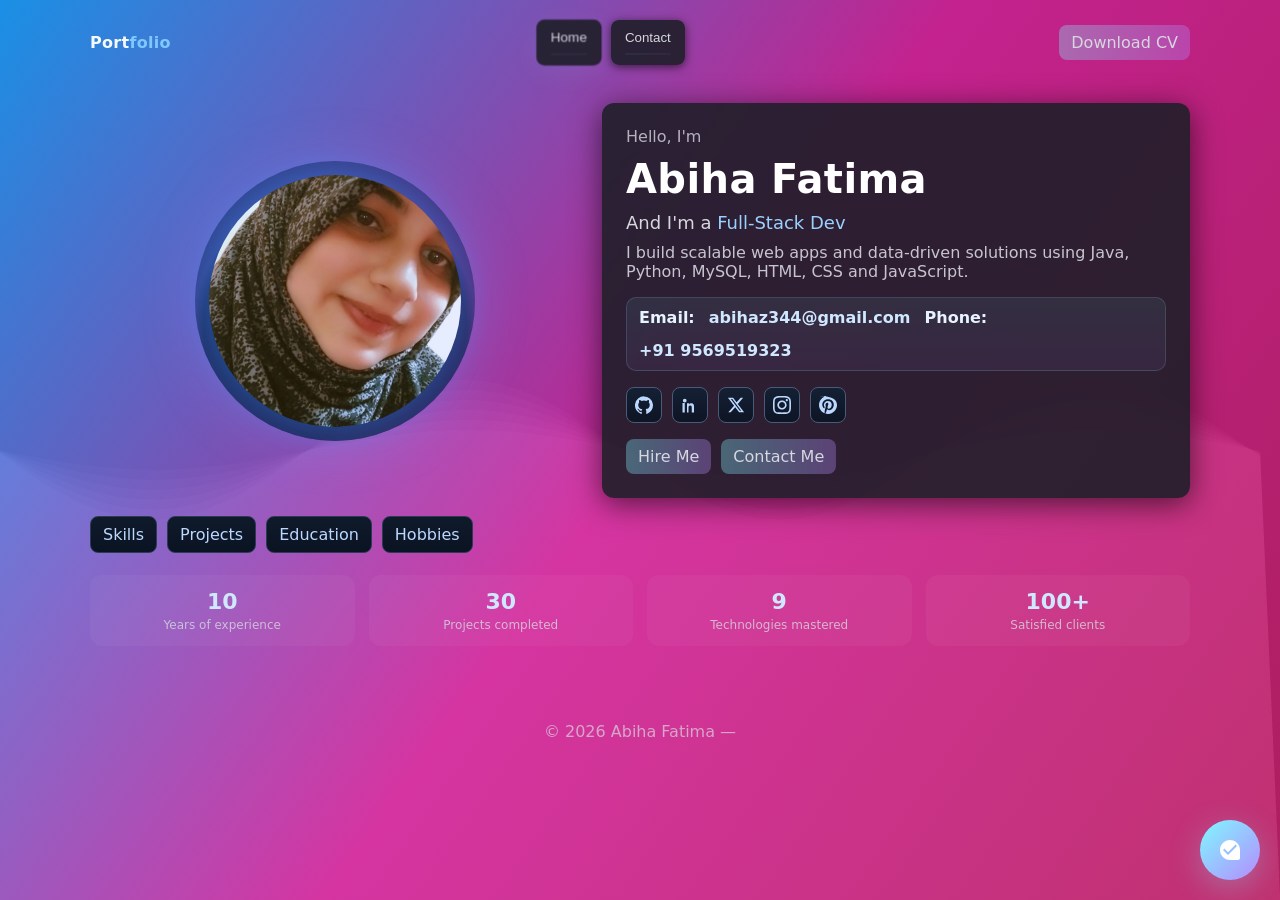
<file: index.html>
<!doctype html>
<html lang="en">
<head>
  <meta charset="utf-8" />
  <meta name="viewport" content="width=device-width,initial-scale=1" />
  <meta name="description" content="Abiha Fatima — Aspiring Software Engineer | AI/ML Enthusiast | Web Developer. Portfolio showcasing skills, projects, and contact." />
  <title>Abiha Fatima — Portfolio</title>
  <link rel="stylesheet" href="styles.css">
  <script defer src="script.js"></script>
  <!-- SEO: Open Graph -->
  <meta property="og:title" content="Abiha Fatima — Portfolio" />
  <meta property="og:description" content="Aspiring Software Engineer | AI/ML Enthusiast | Web Developer" />
  <meta property="og:type" content="website" />
</head>
<body>
  <!-- Dynamic background canvas -->
  <canvas id="bgCanvas" class="bg-canvas"></canvas>
  <div class="overlay-rain" aria-hidden="true"></div>

  <header class="container header">
    <div class="header-bar">
      <div class="brand" aria-label="Brand">
        <span class="brand-bold">Port</span><span class="brand-accent">folio</span>
      </div>
      <nav class="tabs" role="navigation" aria-label="Main">
        <button class="tab active" data-target="home">Home</button>
        <button class="tab" data-target="contact">Contact</button>
      </nav>
      <div class="header-actions">
        <a class="btn btn-primary" href="Abiha_Fatima_cv%20(3).pdf" download="Abiha_Fatima_CV.pdf" title="Download CV" onclick="downloadCV(event)">Download CV</a>
      </div>
    </div>
  </header>

  <main class="container main">
    <section id="home" class="section active">
      <div class="hero-wrap">
        <div class="hero-left">
          <div class="avatar-glow">
            <img src="Abihaz.jpg.jpeg" alt="Portrait of Abiha Fatima" onerror="this.onerror=null;this.src='https://images.unsplash.com/photo-1529139574466-a303027c1d8b?w=512&q=80&auto=format&fit=crop';">
          </div>
        </div>
        <div class="hero-right card">
          <p class="hello">Hello, I'm</p>
          <h1 class="name">Abiha Fatima</h1>
          <p class="typed-line">And I'm a <span id="typedRole" class="accent">Developer</span></p>
          <p class="tagline">I build scalable web apps and data‑driven solutions using Java, Python, MySQL, HTML, CSS and JavaScript.</p>
          <div class="contact-inline">
            <strong>Email:</strong> <span>abihaz344@gmail.com</span>
            <strong>Phone:</strong> <span>+91 9569519323</span>
          </div>
          <div class="social-row">
            <a class="icon-btn" href="https://github.com/abihaz344-glitch" target="_blank" rel="noopener" aria-label="GitHub">
              <svg width="18" height="18" viewBox="0 0 24 24" fill="currentColor" aria-hidden="true"><path d="M12 .5a12 12 0 0 0-3.79 23.4c.6.11.82-.26.82-.57v-2.17c-3.34.73-4.04-1.61-4.04-1.61-.55-1.4-1.34-1.77-1.34-1.77-1.09-.74.08-.73.08-.73 1.2.08 1.84 1.24 1.84 1.24 1.07 1.84 2.8 1.31 3.48 1 .11-.78.42-1.31.77-1.61-2.66-.3-5.47-1.33-5.47-5.93 0-1.31.47-2.38 1.24-3.22-.13-.31-.54-1.56.12-3.25 0 0 1.01-.32 3.3 1.23a11.46 11.46 0 0 1 6 0c2.29-1.55 3.3-1.23 3.3-1.23.66 1.69.25 2.94.12 3.25.77.84 1.24 1.91 1.24 3.22 0 4.61-2.81 5.62-5.49 5.92.43.38.82 1.12.82 2.26v3.35c0 .31.22.68.83.57A12 12 0 0 0 12 .5Z"/></svg>
            </a>
            <a class="icon-btn" href="https://www.linkedin.com/in/abiha-fatima-47385227b/" target="_blank" rel="noopener" aria-label="LinkedIn">
              <svg width="18" height="18" viewBox="0 0 24 24" fill="currentColor" aria-hidden="true"><path d="M4.98 3.5a2.5 2.5 0 1 1 0 5.001 2.5 2.5 0 0 1 0-5Zm.02 5.994H2V22h3V9.494ZM8 9.5h2.88v1.705h.04c.4-.76 1.38-1.56 2.84-1.56 3.04 0 3.6 2 3.6 4.6V22h-3v-6.04c0-1.44-.02-3.3-2.02-3.3-2.02 0-2.32 1.58-2.32 3.2V22H8V9.5Z"/></svg>
            </a>
            <a class="icon-btn" href="https://twitter.com" target="_blank" rel="noopener" aria-label="Twitter">
              <svg width="18" height="18" viewBox="0 0 24 24" fill="currentColor" aria-hidden="true"><path d="M18.244 2.25h3.308l-7.227 8.26 8.502 11.24H16.17l-5.214-6.817L4.99 21.75H1.68l7.73-8.835L1.254 2.25H8.08l4.713 6.231zm-1.161 17.52h1.833L7.084 4.126H5.117z"/></svg>
            </a>
            <a class="icon-btn" href="https://instagram.com" target="_blank" rel="noopener" aria-label="Instagram">
              <svg width="18" height="18" viewBox="0 0 24 24" fill="currentColor" aria-hidden="true"><path d="M12 2.163c3.204 0 3.584.012 4.85.07 3.252.148 4.771 1.691 4.919 4.919.058 1.265.069 1.645.069 4.849 0 3.205-.012 3.584-.069 4.849-.149 3.225-1.664 4.771-4.919 4.919-1.266.058-1.644.07-4.85.07-3.204 0-3.584-.012-4.849-.07-3.26-.149-4.771-1.699-4.919-4.92-.058-1.265-.07-1.644-.07-4.849 0-3.204.013-3.583.07-4.849.149-3.227 1.664-4.771 4.919-4.919 1.266-.057 1.645-.069 4.849-.069zm0-2.163c-3.259 0-3.667.014-4.947.072-4.358.2-6.78 2.618-6.98 6.98-.059 1.281-.073 1.689-.073 4.948 0 3.259.014 3.668.072 4.948.2 4.358 2.618 6.78 6.98 6.98 1.281.058 1.689.072 4.948.072 3.259 0 3.668-.014 4.948-.072 4.354-.2 6.782-2.618 6.979-6.98.059-1.28.073-1.689.073-4.948 0-3.259-.014-3.667-.072-4.947-.196-4.354-2.617-6.78-6.979-6.98-1.281-.059-1.69-.073-4.949-.073zm0 5.838c-3.403 0-6.162 2.759-6.162 6.162s2.759 6.163 6.162 6.163 6.162-2.759 6.162-6.163c0-3.403-2.759-6.162-6.162-6.162zm0 10.162c-2.209 0-4-1.79-4-4 0-2.209 1.791-4 4-4s4 1.791 4 4c0 2.21-1.791 4-4 4zm6.406-11.845c-.796 0-1.441.645-1.441 1.44s.645 1.44 1.441 1.44c.795 0 1.439-.645 1.439-1.44s-.644-1.44-1.439-1.44z"/></svg>
            </a>
            <a class="icon-btn" href="https://pinterest.com" target="_blank" rel="noopener" aria-label="Pinterest">
              <svg width="18" height="18" viewBox="0 0 24 24" fill="currentColor" aria-hidden="true"><path d="M12.017 0C5.396 0 .029 5.367.029 11.987c0 5.079 3.158 9.417 7.618 11.174-.105-.949-.199-2.403.041-3.439.219-.937 1.406-5.957 1.406-5.957s-.359-.72-.359-1.781c0-1.663.967-2.911 2.168-2.911 1.024 0 1.518.769 1.518 1.688 0 1.029-.653 2.567-.992 3.992-.285 1.193.6 2.165 1.775 2.165 2.128 0 3.768-2.245 3.768-5.487 0-2.861-2.063-4.869-5.008-4.869-3.41 0-5.409 2.562-5.409 5.199 0 1.033.394 2.143.889 2.741.099.12.112.225.085.345-.09.375-.293 1.199-.334 1.363-.053.225-.172.271-.402.165-1.495-.69-2.433-2.878-2.433-4.646 0-3.776 2.748-7.252 7.92-7.252 4.158 0 7.392 2.967 7.392 6.923 0 4.135-2.607 7.462-6.233 7.462-1.214 0-2.357-.629-2.746-1.378l-.748 2.853c-.271 1.043-1.002 2.35-1.492 3.146C9.57 23.812 10.763 24.009 12.017 24.009c6.624 0 11.99-5.367 11.99-11.988C24.007 5.367 18.641.001.012.001z"/></svg>
            </a>
          </div>
          <div class="cta-row">
            <a class="btn btn-primary" href="#contact">Hire Me</a>
            <a class="btn btn-outline" href="#contact">Contact Me</a>
          </div>
        </div>
      </div>

      <div class="quick-links">
        <a class="link-btn" href="#skills">Skills</a>
        <a class="link-btn" href="#projects">Projects</a>
        <a class="link-btn" href="#education">Education</a>
        <a class="link-btn" href="#hobbies">Hobbies</a>
      </div>

      <div class="stats-row">
        <div class="stat"><span class="num">10</span><span class="label">Years of experience</span></div>
        <div class="stat"><span class="num">30</span><span class="label">Projects completed</span></div>
        <div class="stat"><span class="num">9</span><span class="label">Technologies mastered</span></div>
        <div class="stat"><span class="num">100+</span><span class="label">Satisfied clients</span></div>
      </div>
    </section>
    

    <section id="skills" class="section">
      <h2 class="section-title">Skills</h2>
      <div class="skills-grid">
        <!-- Skill cards -->
        <div class="skill">C</div>
        <div class="skill">C++</div>
        <div class="skill">Java</div>
        <div class="skill">Python</div>
        <div class="skill">HTML</div>
        <div class="skill">CSS</div>
        <div class="skill">JavaScript</div>
        <div class="skill">DSA (Java)</div>
        <div class="skill">MySQL</div>
        <div class="skill">GitHub</div>
        <div class="skill">VS Code</div>
      </div>
    </section>

    <section id="projects" class="section">
      <h2 class="section-title">Projects</h2>
      <div class="projects-grid">
        <article class="project-card" data-tilt>
          <div class="project-icon">🤖</div>
          <h3>ML Scanner</h3>
          <p>Advanced machine learning scanner for image recognition, object detection, and data analysis with real-time processing capabilities.</p>
          <div class="project-buttons">
            <button class="btn btn-primary" onclick="openMLScanner()">Try Demo</button>
            <a href="https://github.com/abihaz344-glitch/ml-scanner" class="btn btn-outline" target="_blank">View Code</a>
          </div>
        </article>
        <article class="project-card" data-tilt>
          <div class="project-icon">👆</div>
          <h3>Fingerprint Scanner</h3>
          <p>Biometric authentication system with fingerprint recognition, salary prediction algorithms, and secure data management.</p>
          <div class="project-buttons">
            <button class="btn btn-primary" onclick="openFingerprintScanner()">Try Demo</button>
            <a href="https://github.com/abihaz344-glitch/fingerprint-scanner" class="btn btn-outline" target="_blank">View Code</a>
          </div>
        </article>
        <article class="project-card" data-tilt>
          <div class="project-icon">🐼</div>
          <h3>Panda Form</h3>
          <p>Interactive employee tracking web application with geolocation-based attendance, admin dashboard, and real-time analytics.</p>
          <div class="project-buttons">
            <button class="btn btn-primary" onclick="openPandaForm()">Try Demo</button>
            <a href="https://github.com/abihaz344-glitch/interactive_panda-_form" class="btn btn-outline" target="_blank">View Code</a>
          </div>
        </article>
        <article class="project-card" data-tilt>
          <div class="project-icon">🎓</div>
          <h3>Student Management System</h3>
          <p>Comprehensive student tracking system with attendance management, grade tracking, and administrative controls.</p>
          <div class="project-buttons">
            <button class="btn btn-primary" onclick="openStudentSystem()">Try Demo</button>
            <a href="#" class="btn btn-outline">View Code</a>
          </div>
        </article>
      </div>
    </section>

    <section id="education" class="section">
      <h2 class="section-title">Education</h2>
      <div class="timeline">
        <div class="timeline-item">
          <h4>Masters</h4>
          <span class="time">Amity University</span>
          <p>CPI: 8.9</p>
        </div>
        <div class="timeline-item">
           <h4>Bachelors</h4>
          <span class="time">Lucknow University</span>
          <p>CPI: 7.9</p>
        </div>
        <div class="timeline-item">
          <h4>12th — </h4>
          <span class="time">Emma Thompson School</span>
          <p>67.23%</p>
        </div>
        <div class="timeline-item">
          <h4>10th</h4>
          <span class="time">Emma Thompson School</span>
          <p>86%</p>
        </div>
      </div>
    </section>

    <section id="contact" class="section">
      <h2 class="section-title">Contact</h2>
      <div class="contact-grid">
        <div class="card contact-card">
          <p><strong>Email:</strong> <a href="mailto:abihaz344@gmail.com">abihaz344@gmail.com</a></p>
          <p><strong>Phone:</strong> <a href="tel:+919569519323">+91 9569519323</a></p>
        </div>

        <form id="contactForm" class="card form-card" onsubmit="sendEmail(event)">
          <input type="hidden" name="access_key" value="6fc6fb79-686c-4175-bcb4-74460f275c93" />
          <input type="hidden" name="subject" value="New message from portfolio contact form" />
          <label>
            <span>Name</span>
            <input type="text" name="name" required />
          </label>
          <label>
            <span>Email</span>
            <input type="email" name="email" required />
          </label>
          <label>
            <span>Message</span>
            <textarea name="message" rows="5" required></textarea>
          </label>
          <button type="submit" class="btn">Send Message</button>
          <p class="note">Your message will be sent to my email. I'll get back to you soon!</p>
        </form>
      </div>
    </section>

    <section id="hobbies" class="section">
      <h2 class="section-title">Hobbies</h2>
      <div class="hobbies-grid">
        <div class="hobby-card">
          <h3>🍳 Cooking</h3>
          <p>I love experimenting with new recipes and creating delicious meals. Cooking is my creative outlet and a way to bring people together. It helps me relax and express my creativity through flavors.</p>
        </div>
        <div class="hobby-card">
          <h3>🎵 Listen to Music</h3>
          <p>Music is my constant companion while working, studying, or just relaxing. It helps me focus, boosts my mood, and inspires my creativity. Different genres help me get into different mindsets.</p>
        </div>
        <div class="hobby-card">
          <h3>🌍 Learning Different Languages</h3>
          <p>I enjoy learning new languages because it opens up new cultures and ways of thinking. It challenges my brain and helps me connect with people from different backgrounds. It's both intellectually stimulating and practically useful.</p>
        </div>
        <div class="hobby-card">
          <h3>👥 Hanging Out with Friends</h3>
          <p>Spending quality time with friends is essential for my well-being. Whether we're exploring new places, having deep conversations, or just laughing together, these moments create lasting memories and help me recharge.</p>
        </div>
      </div>
    </section>
  </main>

  <footer class="footer">
    <p>© 2026 Abiha Fatima — </p>
  </footer>

  <!-- AI Chatbot Widget -->
  <div id="chatbot-widget" class="chatbot-widget">
    <div id="chatbot-toggle" class="chatbot-toggle">
      <svg width="24" height="24" viewBox="0 0 24 24" fill="currentColor">
        <path d="M12 2C6.48 2 2 6.48 2 12s4.48 10 10 10h8c1.1 0 2-.9 2-2v-8c0-5.52-4.48-10-10-10zm-2 15l-5-5 1.41-1.41L10 14.17l7.59-7.59L19 8l-9 9z"/>
      </svg>
    </div>
    <div id="chatbot-container" class="chatbot-container">
      <div class="chatbot-header">
        <h3>AI Assistant</h3>
        <button id="chatbot-close" class="chatbot-close">×</button>
      </div>
      <div id="chatbot-messages" class="chatbot-messages"></div>
      <div class="chatbot-input-container">
        <input type="text" id="chatbot-input" placeholder="Ask me anything about Abiha..." />
        <button id="chatbot-send">Send</button>
      </div>
    </div>
  </div>

  <!-- Project Demo Modals -->
  <div id="ml-scanner-modal" class="modal">
    <div class="modal-content">
      <span class="close">&times;</span>
      <h2>ML Scanner Demo</h2>
      <div class="demo-container">
        <div class="camera-container">
          <video id="ml-video" autoplay muted></video>
          <canvas id="ml-canvas"></canvas>
        </div>
        <div class="ml-controls">
          <button id="start-ml-camera">Start Camera</button>
          <button id="stop-ml-camera">Stop Camera</button>
          <button id="capture-ml-image">Capture & Analyze</button>
        </div>
        <div id="ml-results" class="ml-results"></div>
      </div>
    </div>
  </div>

  <div id="fingerprint-modal" class="modal">
    <div class="modal-content">
      <span class="close">&times;</span>
      <h2>Fingerprint Scanner Demo</h2>
      <div class="demo-container">
        <div class="fingerprint-scanner">
          <div class="scanner-surface">
            <div class="fingerprint-pattern"></div>
          </div>
          <div class="scanner-info">
            <p>Place your finger on the scanner</p>
            <div class="scan-progress">
              <div class="progress-bar"></div>
            </div>
          </div>
        </div>
        <div class="fingerprint-results">
          <h3>Analysis Results</h3>
          <div id="fingerprint-data"></div>
        </div>
      </div>
    </div>
  </div>

  <div id="panda-form-modal" class="modal">
    <div class="modal-content">
      <span class="close">&times;</span>
      <h2>Panda Form Demo</h2>
      <div class="demo-container">
        <form class="panda-form">
          <div class="form-group">
            <label>Employee Name</label>
            <input type="text" id="emp-name" required>
          </div>
          <div class="form-group">
            <label>Department</label>
            <select id="emp-dept" required>
              <option value="">Select Department</option>
              <option value="IT">IT</option>
              <option value="HR">HR</option>
              <option value="Finance">Finance</option>
            </select>
          </div>
          <div class="form-group">
            <label>Check In/Out</label>
            <button type="button" id="check-in-btn">Check In</button>
            <button type="button" id="check-out-btn">Check Out</button>
          </div>
          <div class="location-info">
            <p>Location: <span id="current-location">Detecting...</span></p>
            <button type="button" id="refresh-location" class="btn btn-outline" style="margin-top: 10px;">
              🔄 Refresh Location
            </button>
          </div>
        </form>
        <div class="attendance-log">
          <h3>Today's Attendance</h3>
          <div id="attendance-list"></div>
        </div>
      </div>
    </div>
  </div>

  <div id="student-system-modal" class="modal">
    <div class="modal-content">
      <span class="close">&times;</span>
      <h2>Student Management System Demo</h2>
      <div class="demo-container">
        <div class="student-dashboard">
          <div class="dashboard-stats">
            <div class="stat-card">
              <h3>Total Students</h3>
              <span class="stat-number">150</span>
            </div>
            <div class="stat-card">
              <h3>Present Today</h3>
              <span class="stat-number">142</span>
            </div>
            <div class="stat-card">
              <h3>Absent Today</h3>
              <span class="stat-number">8</span>
            </div>
          </div>
          <div class="student-list">
            <h3>Student List</h3>
            <div id="student-table"></div>
          </div>
        </div>
      </div>
    </div>
  </div>

</body>
</html>
</file>
<file: styles.css>
/* Minimal reset */
*{box-sizing:border-box;margin:0;padding:0}
:root{
  --bg:#0b0b10;
  --card: rgba(30,30,40,0.9);
  --glass: rgba(255,255,255,0.04);
  --accent: #7ef9ff;
  font-family:Inter,ui-sans-serif,system-ui,-apple-system,"Segoe UI",Roboto,"Helvetica Neue",Arial;
}

/* neutralize default link appearance */
a{color:inherit;text-decoration:none}
a:visited{color:inherit}
a:hover{text-decoration:none}

/* layout */
body,html{height:100%;background:var(--bg);color:#d7d7e0;overflow-x:hidden}
.bg-canvas{position:fixed;inset:0;z-index:0}
.overlay-rain{position:fixed;inset:0;z-index:1;pointer-events:none;opacity:0.25;background-image:radial-gradient(#fff0 1px, transparent 1px);}

/* container */
.container{width:min(1100px,95%);margin:0 auto;position:relative;z-index:2;padding-top:20px}

/* header tabs */
.header-bar{display:flex;align-items:center;justify-content:space-between;gap:12px;margin-bottom:8px}
.brand{font-weight:700;letter-spacing:.3px;color:#fff}
.brand-bold{opacity:0.95}
.brand-accent{color:#7ec8ff}
.tabs{display:flex;gap:10px;align-items:center}
.tab{background:var(--card);border-radius:8px;padding:10px 14px;border:none;color:inherit;cursor:pointer;backdrop-filter:blur(6px);box-shadow:0 2px 10px rgba(0,0,0,0.6);transition:transform .25s,box-shadow .25s;outline:none}
.tab.active{transform:scale(1.02);box-shadow:0 6px 30px rgba(126,249,255,0.08);}
.header-actions .btn{margin-left:8px}

/* main sections */
.main{padding:30px 0}
.section{display:none;opacity:0;transform:translateY(8px);transition:all .6s}
.section.active{display:block;opacity:1;transform:none}
.card{background:var(--card);padding:24px;border-radius:12px;box-shadow:0 6px 30px rgba(0,0,0,0.6);backdrop-filter:blur(8px)}

/* hero */
.hero-wrap{display:grid;grid-template-columns:1fr 1.2fr;gap:22px;align-items:center;margin-bottom:18px}
.hero-left{display:flex;justify-content:center}
.avatar-glow{position:relative;width:min(280px,55vw);aspect-ratio:1/1;border-radius:50%;padding:14px;background:radial-gradient(circle at 50% 60%, #14233b 0%, rgba(20,35,59,0.55) 60%, transparent 65%);box-shadow:0 0 70px 28px #0b2a5f99 inset, 0 0 54px #7a9cff55}
.avatar-glow img{width:100%;height:100%;object-fit:cover;border-radius:50%;display:block;box-shadow:0 0 30px #1e90ff66}
.hero-right{display:flex;flex-direction:column;gap:10px}
.hello{opacity:0.8}
.typed-line{font-size:clamp(16px,2.5vw,18px)}
.accent{color:#9ad1ff}
.contact-inline{display:flex;flex-wrap:wrap;gap:14px;align-items:center;margin:6px 0 2px;padding:10px 12px;border-radius:10px;background:linear-gradient(180deg, rgba(126,249,255,0.08), rgba(181,139,255,0.08));border:1px solid rgba(126,249,255,0.15)}
.contact-inline strong{font-weight:700;color:#e7f3ff}
.contact-inline span{font-weight:600;color:#cfe8ff}
.social-row{display:flex;gap:10px;margin-top:4px}
.icon-btn{display:inline-flex;align-items:center;justify-content:center;width:36px;height:36px;border:1px solid #4a5b78;border-radius:8px;color:#bcd8ff;background:linear-gradient(180deg,#142034,#0e1524)}
.icon-btn:hover{color:#fff;border-color:#7ec8ff}
.cta-row{display:flex;gap:10px;margin-top:6px}
.btn-primary{background:linear-gradient(90deg,#4aa8ff99,#b58bff66)}
.btn-outline{background:transparent;border:1px solid #4a5b78}
.quick-links{display:flex;flex-wrap:wrap;gap:10px;margin:14px 0}
.link-btn{display:inline-block;padding:8px 12px;border-radius:8px;border:1px solid #2b3b56;background:linear-gradient(180deg,#0f1a2b,#0a1322);color:#bcd8ff;text-decoration:none}
.link-btn:hover{border-color:#7ec8ff;color:#fff}
.stats-row{display:grid;grid-template-columns:repeat(4,1fr);gap:14px;margin:22px 0}
.stat{display:flex;flex-direction:column;align-items:center;gap:4px;background:var(--glass);padding:14px;border-radius:12px}
.stat .num{color:#cfe8ff;font-size:clamp(18px,3.5vw,22px);font-weight:700}
.stat .label{opacity:0.8;font-size:12px;text-align:center}

.name{font-size:clamp(24px,5vw,40px);color:white;letter-spacing:0.4px}
.tagline{opacity:0.9}

/* hobbies */
.hobbies-grid{display:grid;grid-template-columns:repeat(auto-fit,minmax(250px,1fr));gap:16px;margin-top:16px}
.hobby-card{padding:20px;border-radius:12px;background:var(--glass);transition:transform .25s,box-shadow .25s}
.hobby-card:hover{transform:translateY(-4px);box-shadow:0 8px 25px rgba(126,249,255,0.08)}
.hobby-card h3{margin-bottom:12px;color:var(--accent)}
.hobby-card p{opacity:0.9;line-height:1.6}

/* avatar */
.avatar{display:flex;justify-content:center;align-items:center;margin:10px 0 18px}
.avatar-ring{position:relative;width:min(180px,42vw);aspect-ratio:1/1;border-radius:50%}
.avatar-ring::after{content:"";position:absolute;inset:0;border-radius:50%;background:conic-gradient(from 0deg,#7ef9ff,#b58bff,#ff7ea7,#7ef9ff);animation:spinRing 8s linear infinite}
.avatar-ring::before{content:"";position:absolute;inset:6px;border-radius:50%;background:var(--bg)}
.avatar img{position:relative;z-index:1;width:100%;height:100%;object-fit:cover;border-radius:50%;display:block}

@keyframes spinRing{to{transform:rotate(360deg)}}

/* socials */
.socials a{display:inline-block;margin-top:6px;padding:8px 12px;border-radius:8px;background:transparent;border:1px solid rgba(255,255,255,0.04);text-decoration:none;color:inherit}

/* skills grid */
.skills-grid{display:grid;grid-template-columns:repeat(auto-fit,minmax(120px,1fr));gap:12px;margin-top:16px}
.skill{padding:14px;border-radius:10px;text-align:center;background:linear-gradient(180deg, rgba(255,255,255,0.02), rgba(255,255,255,0.01));transform:translateZ(0);transition:transform .25s,box-shadow .25s}
.skill:hover{transform:scale(1.04);box-shadow:0 10px 30px rgba(126,249,255,0.04)}

/* projects */
.projects-grid{display:grid;grid-template-columns:repeat(auto-fit,minmax(280px,1fr));gap:20px;margin-top:16px;perspective:1000px}
.project-card{padding:24px;border-radius:16px;transition:all .4s cubic-bezier(0.175, 0.885, 0.32, 1.275);background:var(--card);box-shadow:0 8px 32px rgba(0,0,0,0.3);backdrop-filter:blur(10px);position:relative;overflow:hidden}
.project-card:hover{transform:translateY(-12px) rotateX(5deg) rotateY(5deg);box-shadow:0 20px 60px rgba(126,249,255,0.15)}
.project-card::before{content:'';position:absolute;top:0;left:0;right:0;bottom:0;background:linear-gradient(135deg,rgba(126,249,255,0.1),rgba(181,139,255,0.1));opacity:0;transition:opacity .3s;pointer-events:none}
.project-card:hover::before{opacity:1}
.project-icon{font-size:2.5rem;margin-bottom:12px;display:block;text-align:center}
.project-buttons{display:flex;gap:8px;margin-top:16px;flex-wrap:wrap}
.project-buttons .btn{flex:1;min-width:100px;text-align:center}

/* timeline */
.timeline{display:flex;flex-direction:column;gap:12px;margin-top:12px}
.timeline-item{padding:14px;border-radius:10px;background:var(--glass)}

/* contact */
.contact-grid{display:grid;grid-template-columns:1fr 1fr;gap:12px;margin-top:12px}
.form-card input, .form-card textarea{width:100%;padding:10px;margin-top:6px;border-radius:8px;border:1px solid rgba(255,255,255,0.04);background:transparent;color:inherit}
.btn{display:inline-block;padding:8px 12px;border-radius:8px;border:none;background:linear-gradient(90deg,#7ef9ff55,#b58bff55);cursor:pointer}
.note{font-size:12px;opacity:0.8;margin-top:8px}

/* footer */
.footer{padding:24px;text-align:center;opacity:0.7}

/* responsive */
@media (max-width:800px){
  .contact-grid{grid-template-columns:1fr}
  .tabs{overflow:auto;padding-bottom:8px}
}

/* Mobile-specific improvements */
@media (max-width: 768px) {
  .hero-wrap{grid-template-columns:1fr;gap:16px}
  .container {
    width: 95%;
    padding: 10px;
  }
  
  .tabs {
    flex-wrap: wrap;
    gap: 8px;
    justify-content: center;
  }
  
  .tab {
    padding: 8px 12px;
    font-size: 14px;
    min-width: auto;
    flex: 1;
    text-align: center;
  }
  
  .main {
    padding: 20px 0;
  }
  
  .card {
    padding: 16px;
  }
  
  .name {
    font-size: clamp(20px, 6vw, 32px);
  }
  
  .tagline {
    font-size: 14px;
    line-height: 1.5;
  }
  
  .avatar-glow {
    width: min(200px, 45vw);
  }
  
  .skills-grid {
    grid-template-columns: repeat(auto-fit, minmax(100px, 1fr));
    gap: 8px;
  }
  
  .skill {
    padding: 10px;
    font-size: 14px;
  }
  
  .projects-grid {
    grid-template-columns: 1fr;
    gap: 12px;
  }
  
  .stats-row{grid-template-columns:repeat(2,1fr)}
  
  .hobbies-grid {
    grid-template-columns: 1fr;
    gap: 12px;
  }
  
  .hobby-card {
    padding: 16px;
  }
  
  .hobby-card h3 {
    font-size: 16px;
  }
  
  .hobby-card p {
    font-size: 14px;
  }
  
  .form-card input, 
  .form-card textarea {
    font-size: 16px; /* Prevents zoom on iOS */
  }
  
  .btn {
    width: 100%;
    padding: 12px;
    font-size: 16px;
  }
}

@media (max-width: 480px) {
  .container {
    width: 98%;
    padding: 5px;
  }
  
  .tabs {
    gap: 6px;
  }
  
  .tab {
    padding: 6px 8px;
    font-size: 12px;
  }
  
  .card {
    padding: 12px;
  }
  
  .avatar-glow {
    width: min(150px, 35vw);
  }
  
  .skills-grid {
    grid-template-columns: repeat(auto-fit, minmax(80px, 1fr));
  }
  
  .skill {
    padding: 8px;
    font-size: 12px;
  }
  
  .stats-row{grid-template-columns:1fr}
}

/* small glowing accents */
.tab::after{content:"";display:block;height:2px;width:100%;margin-top:8px;border-radius:2px;background:linear-gradient(90deg,#7ef9ff,#b58bff);opacity:0.06}
.project-card .btn{margin-top:10px}

/* accessibility focus */
.tab:focus{outline:2px solid #7ef9ff33;outline-offset:3px}

/* 3D Responsive Design */
body{perspective:1000px;transform-style:preserve-3d}
.container{transform-style:preserve-3d}
.section{transform-style:preserve-3d;transition:all .6s cubic-bezier(0.25, 0.46, 0.45, 0.94)}
.section.active{transform:translateZ(0) rotateX(0deg)}
.card{transform-style:preserve-3d;transition:all .3s cubic-bezier(0.25, 0.46, 0.45, 0.94)}
.card:hover{transform:translateZ(10px) rotateX(2deg) rotateY(2deg)}

/* AI Chatbot Widget */
.chatbot-widget{position:fixed;bottom:20px;right:20px;z-index:1000;transform-style:preserve-3d}
.chatbot-toggle{width:60px;height:60px;border-radius:50%;background:linear-gradient(135deg,#7ef9ff,#b58bff);display:flex;align-items:center;justify-content:center;cursor:pointer;box-shadow:0 8px 32px rgba(126,249,255,0.3);transition:all .3s cubic-bezier(0.25, 0.46, 0.45, 0.94);color:white}
.chatbot-toggle:hover{transform:translateY(-5px) rotateZ(5deg);box-shadow:0 12px 40px rgba(126,249,255,0.4)}
.chatbot-container{position:absolute;bottom:70px;right:0;width:350px;height:500px;background:var(--card);border-radius:16px;box-shadow:0 20px 60px rgba(0,0,0,0.4);backdrop-filter:blur(20px);display:none;flex-direction:column;transform:translateY(20px) rotateX(10deg);opacity:0;transition:all .4s cubic-bezier(0.25, 0.46, 0.45, 0.94)}
.chatbot-container.active{display:flex;transform:translateY(0) rotateX(0deg);opacity:1}
.chatbot-header{display:flex;justify-content:space-between;align-items:center;padding:16px;border-bottom:1px solid rgba(255,255,255,0.1)}
.chatbot-header h3{color:var(--accent);margin:0}
.chatbot-close{background:none;border:none;color:inherit;font-size:24px;cursor:pointer;padding:0;width:30px;height:30px;display:flex;align-items:center;justify-content:center}
.chatbot-messages{flex:1;padding:16px;overflow-y:auto;display:flex;flex-direction:column;gap:12px}
.chatbot-message{max-width:80%;padding:12px 16px;border-radius:16px;word-wrap:break-word}
.chatbot-message.user{background:linear-gradient(135deg,#7ef9ff33,#b58bff33);margin-left:auto;text-align:right}
.chatbot-message.bot{background:var(--glass);margin-right:auto}
.chatbot-input-container{display:flex;padding:16px;gap:8px;border-top:1px solid rgba(255,255,255,0.1)}
.chatbot-input-container input{flex:1;padding:12px;border:1px solid rgba(255,255,255,0.2);border-radius:24px;background:transparent;color:inherit;outline:none}
.chatbot-input-container button{padding:12px 20px;background:linear-gradient(135deg,#7ef9ff,#b58bff);border:none;border-radius:24px;color:white;cursor:pointer;transition:all .3s}
.chatbot-input-container button:hover{transform:scale(1.05)}

/* Modal Styles */
.modal{display:none;position:fixed;z-index:2000;left:0;top:0;width:100%;height:100%;background:rgba(0,0,0,0.8);backdrop-filter:blur(10px);animation:fadeIn .3s}
.modal.active{display:flex;align-items:center;justify-content:center}
.modal-content{background:var(--card);border-radius:20px;padding:32px;max-width:90vw;max-height:90vh;overflow-y:auto;position:relative;transform:scale(0.8) rotateX(10deg);transition:all .4s cubic-bezier(0.25, 0.46, 0.45, 0.94);box-shadow:0 30px 80px rgba(0,0,0,0.5)}
.modal.active .modal-content{transform:scale(1) rotateX(0deg)}
.close{position:absolute;top:16px;right:20px;font-size:32px;font-weight:bold;cursor:pointer;color:var(--accent);transition:all .3s}
.close:hover{transform:scale(1.2) rotate(90deg)}

/* Demo Container Styles */
.demo-container{display:grid;gap:24px;margin-top:20px}
.camera-container{position:relative;background:var(--glass);border-radius:12px;padding:20px;text-align:center;min-height:400px}
.camera-container video{width:100%;max-width:400px;border-radius:8px;background:#000;position:relative;z-index:1}
.camera-container canvas{display:block;position:absolute;top:20px;left:50%;transform:translateX(-50%);z-index:2;pointer-events:none;max-width:400px;width:100%}
.ml-controls{display:flex;gap:12px;justify-content:center;flex-wrap:wrap;margin-top:20px;position:relative;z-index:10;background:var(--glass);padding:15px;border-radius:8px}
.ml-results{background:var(--glass);padding:16px;border-radius:8px;min-height:100px}

.fingerprint-scanner{display:flex;gap:24px;align-items:center;flex-wrap:wrap}
.scanner-surface{width:200px;height:200px;background:linear-gradient(135deg,#1a1a2e,#16213e);border-radius:50%;display:flex;align-items:center;justify-content:center;position:relative;box-shadow:inset 0 0 50px rgba(126,249,255,0.1);cursor:pointer;transition:all .3s;border:2px solid transparent}
.scanner-surface:hover{border-color:rgba(126,249,255,0.5);transform:scale(1.05)}
.fingerprint-pattern{width:150px;height:150px;background:radial-gradient(circle,rgba(126,249,255,0.3) 2px,transparent 2px);background-size:20px 20px;border-radius:50%;animation:pulse 2s infinite}
.scanner-info{flex:1;min-width:200px}
.scan-progress{margin-top:16px;height:4px;background:rgba(255,255,255,0.1);border-radius:2px;overflow:hidden}
.progress-bar{height:100%;background:linear-gradient(90deg,#7ef9ff,#b58bff);width:0%;transition:width 2s ease-in-out;animation:scanProgress 3s infinite}

.panda-form{background:var(--glass);padding:24px;border-radius:12px}
.form-group{margin-bottom:20px}
.form-group label{display:block;margin-bottom:8px;color:var(--accent);font-weight:600}
.form-group input, .form-group select{width:100%;padding:12px;border:1px solid rgba(255,255,255,0.2);border-radius:8px;background:transparent;color:inherit;outline:none}
.form-group button{padding:12px 24px;margin-right:12px;background:linear-gradient(135deg,#7ef9ff,#b58bff);border:none;border-radius:8px;color:white;cursor:pointer;transition:all .3s}
.form-group button:hover{transform:translateY(-2px)}
.location-info{background:var(--glass);padding:16px;border-radius:8px;margin-top:16px}
.attendance-log{background:var(--glass);padding:20px;border-radius:12px;margin-top:20px}
.attendance-log h3{color:var(--accent);margin-bottom:16px}

.student-dashboard{display:grid;gap:24px}
.dashboard-stats{display:grid;grid-template-columns:repeat(auto-fit,minmax(150px,1fr));gap:16px}
.stat-card{background:var(--glass);padding:20px;border-radius:12px;text-align:center;transition:all .3s}
.stat-card:hover{transform:translateY(-4px)}
.stat-card h3{color:var(--accent);margin-bottom:8px;font-size:14px}
.stat-number{font-size:2rem;font-weight:bold;color:white}

/* Animations */
@keyframes fadeIn{from{opacity:0}to{opacity:1}}
@keyframes pulse{0%,100%{opacity:0.5}50%{opacity:1}}
@keyframes scanProgress{0%{width:0%}50%{width:100%}100%{width:0%}}

/* Enhanced 3D Effects for Mobile */
@media (max-width: 768px) {
  .project-card:hover{transform:translateY(-8px) rotateX(2deg) rotateY(2deg)}
  .chatbot-container{width:300px;height:400px}
  .modal-content{padding:20px;max-width:95vw}
  .fingerprint-scanner{flex-direction:column;text-align:center}
  .scanner-surface{width:150px;height:150px}
  .fingerprint-pattern{width:100px;height:100px}
  .dashboard-stats{grid-template-columns:1fr}
}

@media (max-width: 480px) {
  .chatbot-widget{bottom:10px;right:10px}
  .chatbot-toggle{width:50px;height:50px}
  .chatbot-container{width:280px;height:350px;bottom:60px}
  .project-buttons{flex-direction:column}
  .ml-controls{flex-direction:column}
}
</file>
